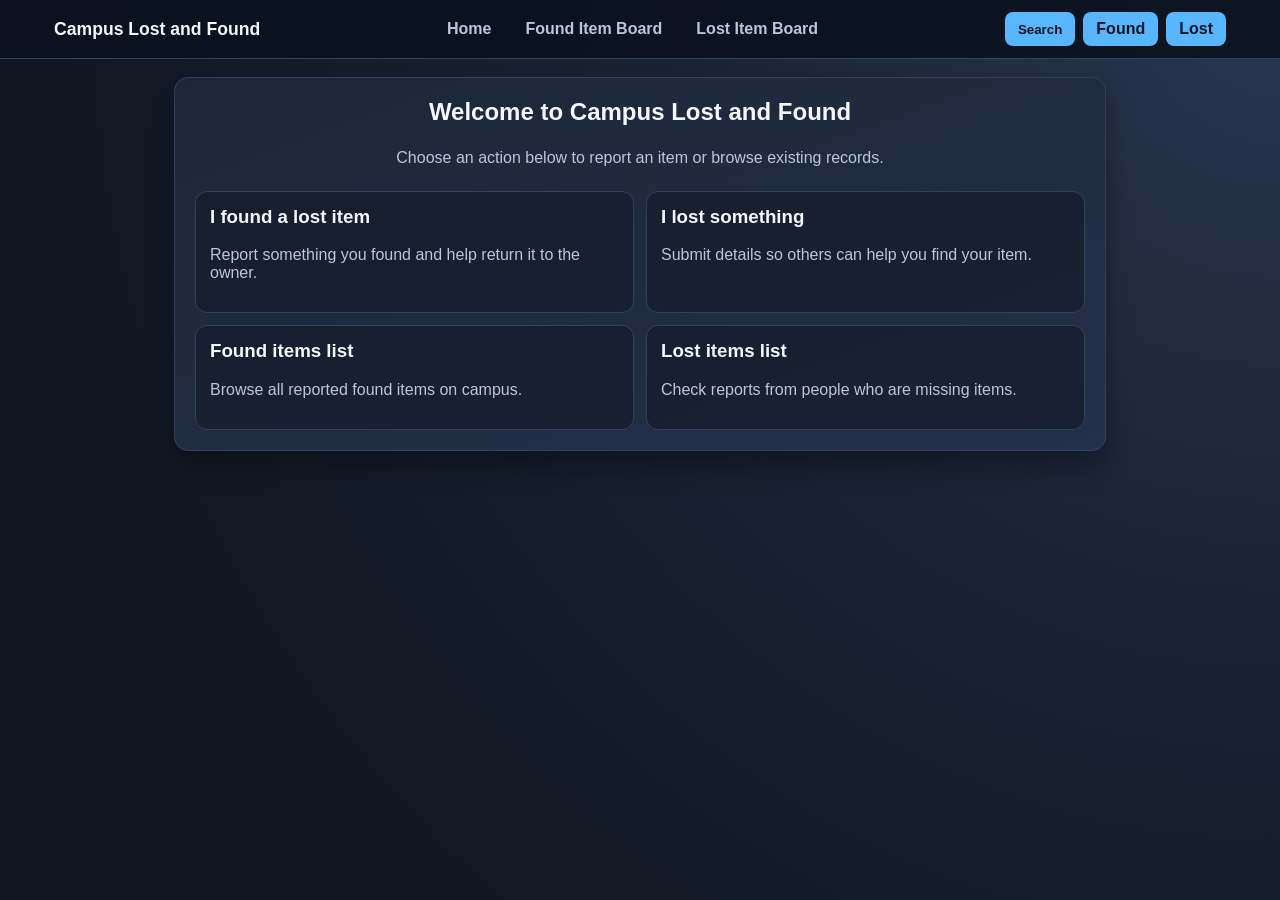
<file: index.html>
<!DOCTYPE html>
<html lang="en">
<head>
    <meta charset="UTF-8">
    <meta name="viewport" content="width=device-width, initial-scale=1.0">
    <title>Campus Lost and Found</title>
    <link rel="stylesheet" href="style.css">
</head>
<body>
    <header class="site-header">
        <div class="header-inner">
            <div class="header-left">
                <a class="site-title" href="index.html">Campus Lost and Found</a>
            </div>

            <nav class="main-menu" aria-label="Main menu">
                <a href="index.html">Home</a>
                <a href="frontend/find_item_list.html">Found Item Board</a>
                <a href="frontend/lost_item_list.html">Lost Item Board</a>
            </nav>

            <div class="header-actions">
                <button type="button" class="header-btn header-search-trigger">Search</button>
                <a class="header-btn" href="frontend/find_form.html">Found</a>
                <a class="header-btn" href="frontend/lost_form.html">Lost</a>
            </div>
        </div>
    </header>

    <div id="header-search-popup" class="search-popup" hidden>
        <div id="header-search-backdrop" class="search-popup-backdrop"></div>

        <section class="search-popup-panel" role="dialog" aria-modal="true" aria-labelledby="header-search-title">
            <button type="button" id="header-search-close" class="search-popup-close" aria-label="Close search popup">X</button>
            <h2 id="header-search-title" class="search-popup-title">Quick Search</h2>

            <form id="header-search-form" class="search-popup-form">
                <div class="search-popup-field">
                    <label for="header-search-keyword">Keyword</label>
                    <input type="text" id="header-search-keyword" list="header-search-suggestions" placeholder="Item name, location, details...">
                    <datalist id="header-search-suggestions"></datalist>
                </div>

                <div class="search-popup-field">
                    <label for="header-search-category">Category</label>
                    <select id="header-search-category">
                        <option value="">All categories</option>
                        <option value="Electronics">Electronics</option>
                        <option value="Documents">Documents</option>
                        <option value="Stationery">Stationery</option>
                        <option value="Clothing">Clothing</option>
                        <option value="Accessories">Accessories</option>
                        <option value="Personal Item">Personal Item</option>
                        <option value="Other">Other</option>
                    </select>
                </div>

                <div class="search-popup-field">
                    <label for="header-search-board">Board</label>
                    <select id="header-search-board">
                        <option value="found">Found Item Board</option>
                        <option value="lost">Lost Item Board</option>
                    </select>
                </div>

                <div class="search-popup-actions">
                    <button type="button" id="header-search-cancel" class="btn-secondary">Cancel</button>
                    <button type="submit" class="btn-secondary">Search</button>
                </div>
            </form>
        </section>
    </div>

    <main class="page-wrap">
        <section class="panel hero">
            <h1>Welcome to Campus Lost and Found</h1>
            <p class="lead">Choose an action below to report an item or browse existing records.</p>

            <div class="hero-actions">
                <a class="action-card" href="frontend/find_form.html">
                    <h3>I found a lost item</h3>
                    <p class="small-note">Report something you found and help return it to the owner.</p>
                </a>

                <a class="action-card" href="frontend/lost_form.html">
                    <h3>I lost something</h3>
                    <p class="small-note">Submit details so others can help you find your item.</p>
                </a>

                <a class="action-card" href="frontend/find_item_list.html">
                    <h3>Found items list</h3>
                    <p class="small-note">Browse all reported found items on campus.</p>
                </a>

                <a class="action-card" href="frontend/lost_item_list.html">
                    <h3>Lost items list</h3>
                    <p class="small-note">Check reports from people who are missing items.</p>
                </a>
            </div>
        </section>
    </main>

    <script src="backend/database.js"></script>
    <script src="backend/header_search.js"></script>
</body>
</html>
</file>
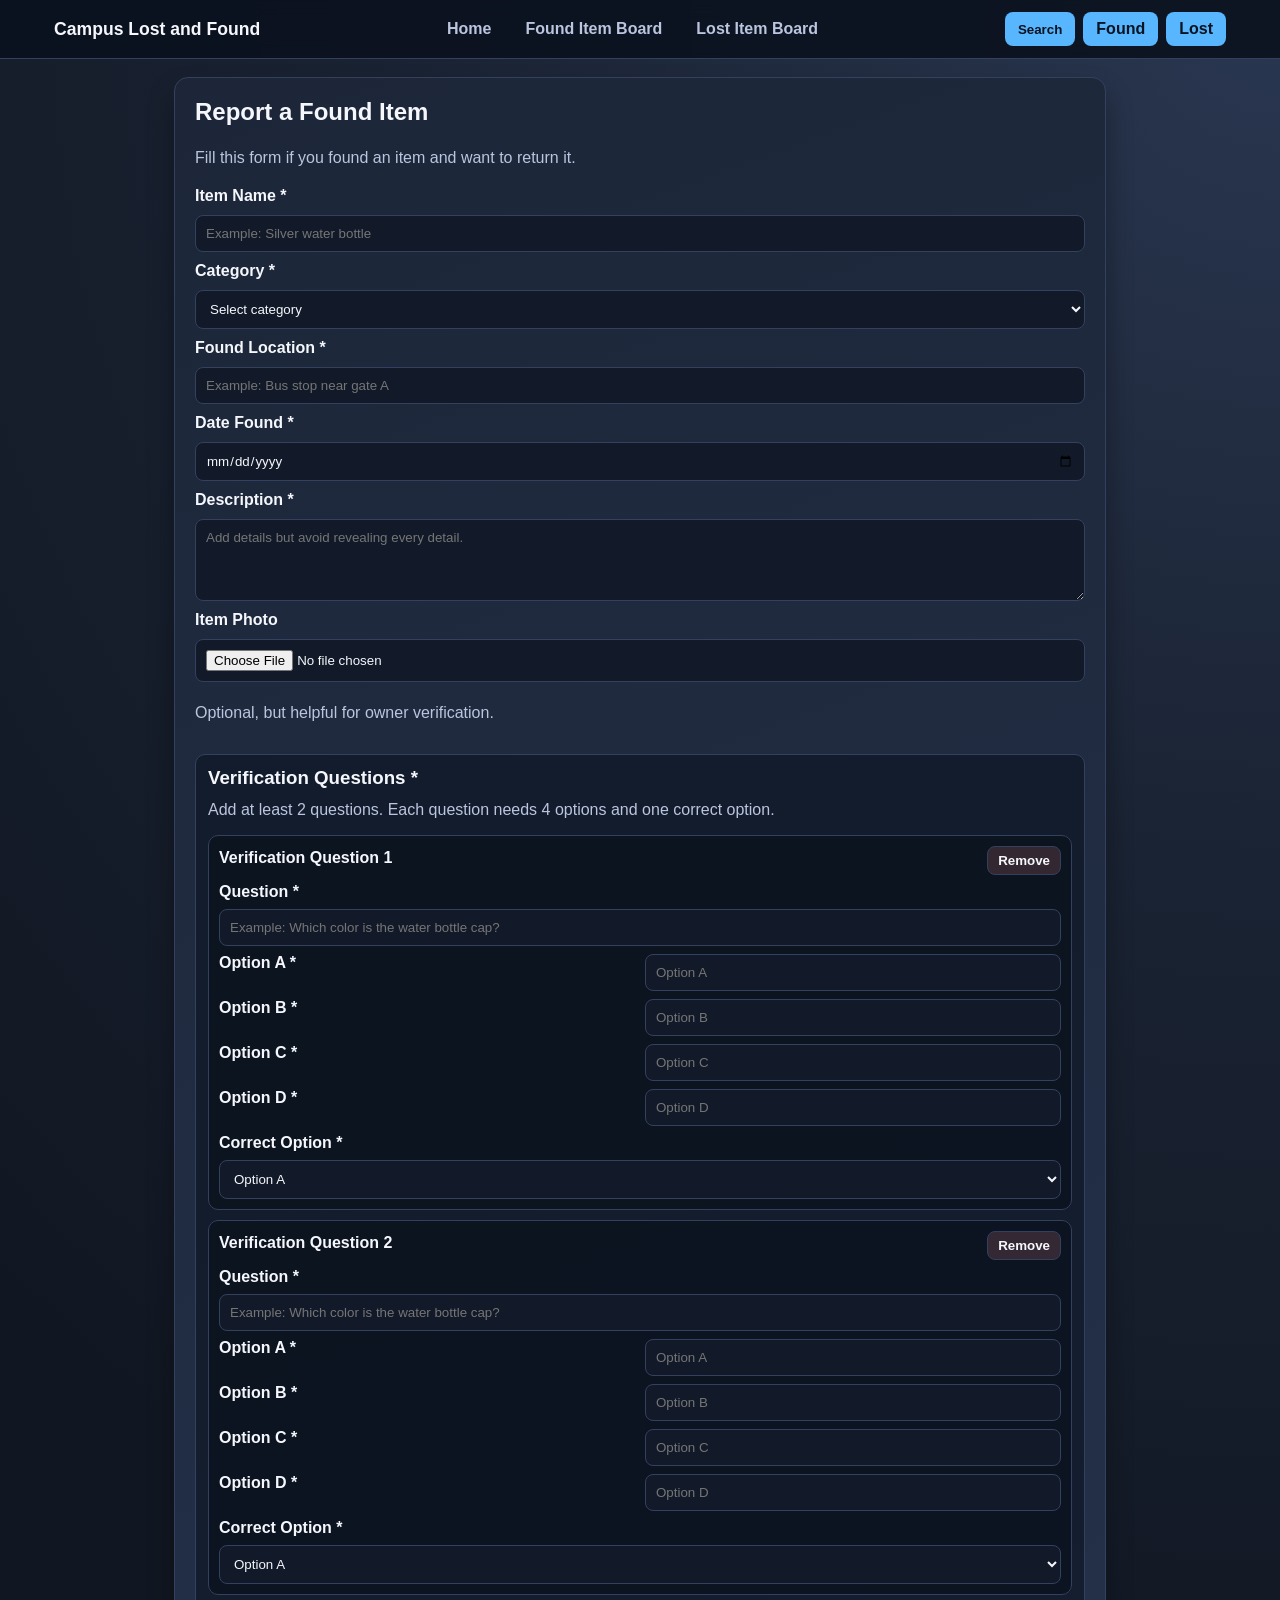
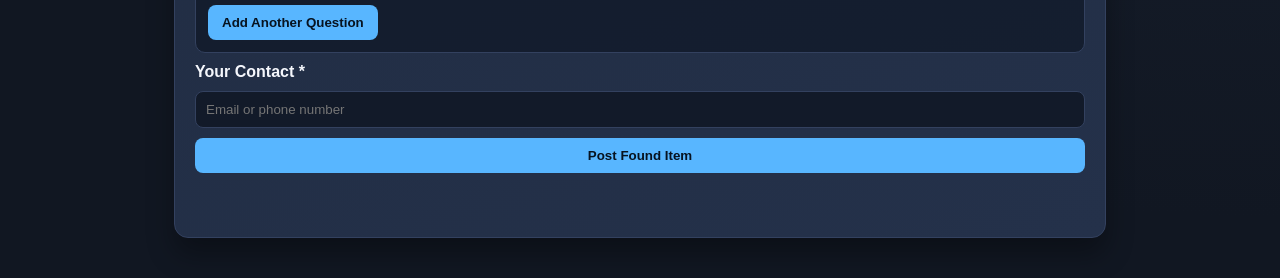
<file: frontend/find_form.html>
<!DOCTYPE html>
<html lang="en">
<head>
	<meta charset="UTF-8">
	<meta name="viewport" content="width=device-width, initial-scale=1.0">
	<title>Report Found Item</title>
	<link rel="stylesheet" href="../style.css">
</head>
<body>
	<header class="site-header">
		<div class="header-inner">
			<div class="header-left">
				<a class="site-title" href="../index.html">Campus Lost and Found</a>
			</div>

			<nav class="main-menu" aria-label="Main menu">
				<a href="../index.html">Home</a>
				<a href="find_item_list.html">Found Item Board</a>
				<a href="lost_item_list.html">Lost Item Board</a>
			</nav>

			<div class="header-actions">
				<button type="button" class="header-btn header-search-trigger">Search</button>
				<a class="header-btn" href="find_form.html">Found</a>
				<a class="header-btn" href="lost_form.html">Lost</a>
			</div>
		</div>
	</header>

	<div id="header-search-popup" class="search-popup" hidden>
		<div id="header-search-backdrop" class="search-popup-backdrop"></div>

		<section class="search-popup-panel" role="dialog" aria-modal="true" aria-labelledby="header-search-title">
			<button type="button" id="header-search-close" class="search-popup-close" aria-label="Close search popup">X</button>
			<h2 id="header-search-title" class="search-popup-title">Quick Search</h2>

			<form id="header-search-form" class="search-popup-form">
				<div class="search-popup-field">
					<label for="header-search-keyword">Keyword</label>
					<input type="text" id="header-search-keyword" list="header-search-suggestions" placeholder="Item name, location, details...">
					<datalist id="header-search-suggestions"></datalist>
				</div>

				<div class="search-popup-field">
					<label for="header-search-category">Category</label>
					<select id="header-search-category">
						<option value="">All categories</option>
						<option value="Electronics">Electronics</option>
						<option value="Documents">Documents</option>
						<option value="Stationery">Stationery</option>
						<option value="Clothing">Clothing</option>
						<option value="Accessories">Accessories</option>
						<option value="Personal Item">Personal Item</option>
						<option value="Other">Other</option>
					</select>
				</div>

				<div class="search-popup-field">
					<label for="header-search-board">Board</label>
					<select id="header-search-board">
						<option value="found">Found Item Board</option>
						<option value="lost">Lost Item Board</option>
					</select>
				</div>

				<div class="search-popup-actions">
					<button type="button" id="header-search-cancel" class="btn-secondary">Cancel</button>
					<button type="submit" class="btn-secondary">Search</button>
				</div>
			</form>
		</section>
	</div>

	<main class="page-wrap">
		<section class="panel">
			<h1>Report a Found Item</h1>
			<p class="lead">Fill this form if you found an item and want to return it.</p>

			<form id="find-form" class="simple-form" novalidate>
				<label for="item-name">Item Name *</label>
				<input type="text" id="item-name" required placeholder="Example: Silver water bottle">

				<label for="category">Category *</label>
				<select id="category" required>
					<option value="">Select category</option>
					<option value="Electronics">Electronics</option>
					<option value="Documents">Documents</option>
					<option value="Stationery">Stationery</option>
					<option value="Clothing">Clothing</option>
					<option value="Accessories">Accessories</option>
					<option value="Personal Item">Personal Item</option>
					<option value="Other">Other</option>
				</select>

				<label for="location">Found Location *</label>
				<input type="text" id="location" required placeholder="Example: Bus stop near gate A">

				<label for="date">Date Found *</label>
				<input type="date" id="date" required>

				<label for="description">Description *</label>
				<textarea id="description" rows="4" required placeholder="Add details but avoid revealing every detail."></textarea>

				<label for="photo">Item Photo</label>
				<input type="file" id="photo" accept="image/*">
				<p class="small-note">Optional, but helpful for owner verification.</p>

				<div class="verification-builder">
					<h3>Verification Questions *</h3>
					<p class="small-note">Add at least 2 questions. Each question needs 4 options and one correct option.</p>
					<div id="verification-questions" class="question-builder-list"></div>
					<button type="button" id="add-question-button" class="btn-secondary">Add Another Question</button>
				</div>

				<label for="contact">Your Contact *</label>
				<input type="text" id="contact" required placeholder="Email or phone number">

				<button type="submit" class="btn-primary">Post Found Item</button>
			</form>

			<p id="form-message" class="form-message" aria-live="polite"></p>
		</section>
	</main>

	<script src="../backend/database.js"></script>
	<script src="../backend/find_form.js"></script>
	<script src="../backend/header_search.js"></script>
</body>
</html>
</file>
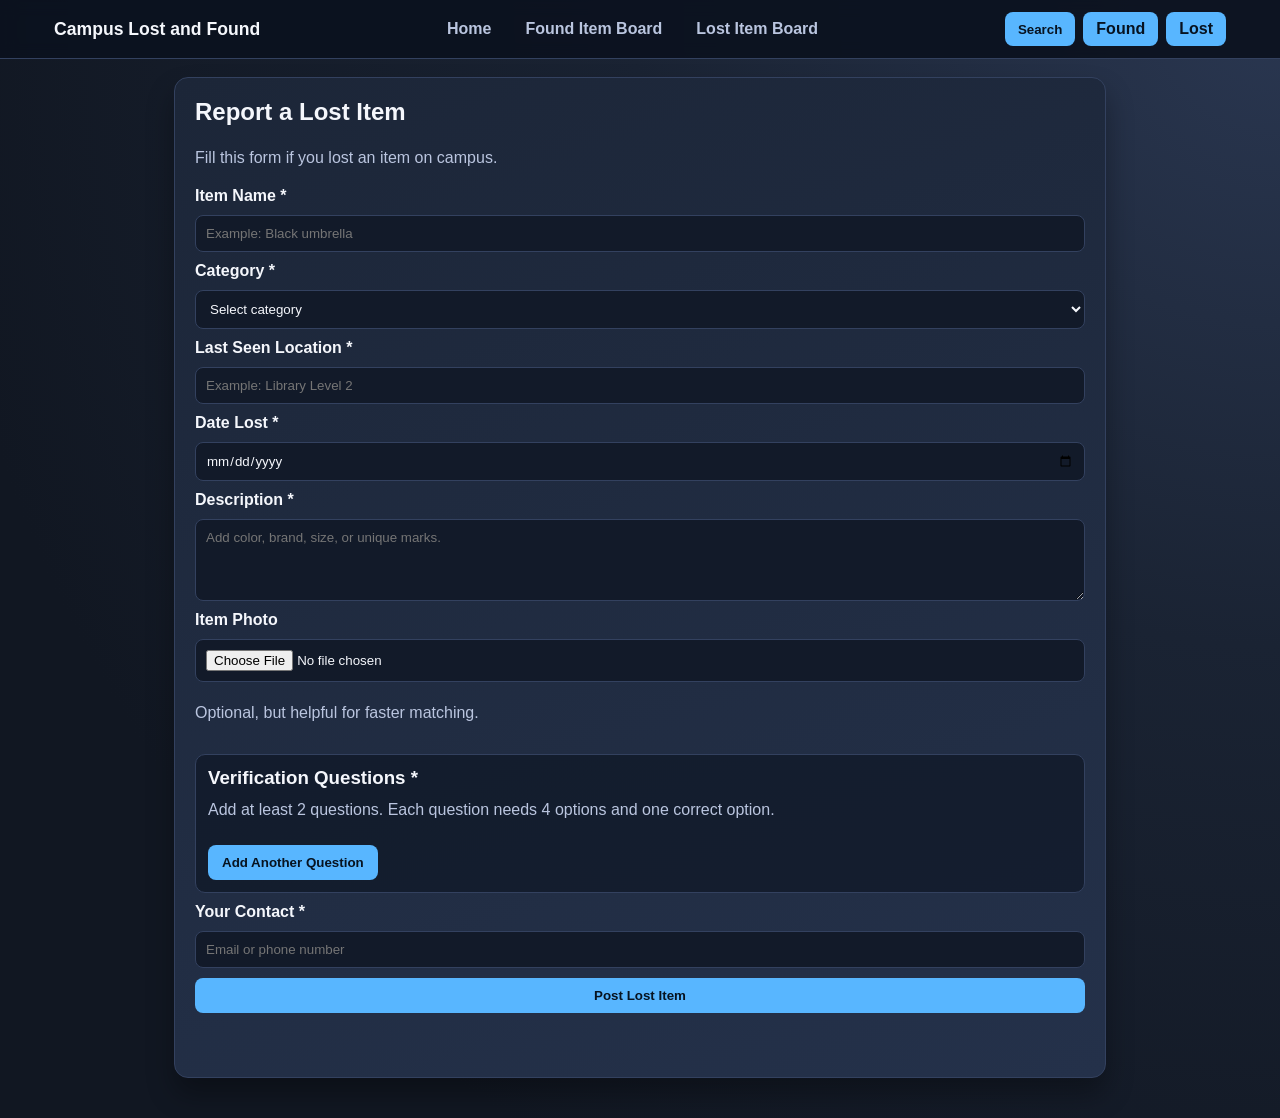
<file: frontend/lost_form.html>
<!DOCTYPE html>
<html lang="en">
<head>
	<meta charset="UTF-8">
	<meta name="viewport" content="width=device-width, initial-scale=1.0">
	<title>Report Lost Item</title>
	<link rel="stylesheet" href="../style.css">
</head>
<body>
	<header class="site-header">
		<div class="header-inner">
			<div class="header-left">
				<a class="site-title" href="../index.html">Campus Lost and Found</a>
			</div>

			<nav class="main-menu" aria-label="Main menu">
				<a href="../index.html">Home</a>
				<a href="find_item_list.html">Found Item Board</a>
				<a href="lost_item_list.html">Lost Item Board</a>
			</nav>

			<div class="header-actions">
				<button type="button" class="header-btn header-search-trigger">Search</button>
				<a class="header-btn" href="find_form.html">Found</a>
				<a class="header-btn" href="lost_form.html">Lost</a>
			</div>
		</div>
	</header>

	<div id="header-search-popup" class="search-popup" hidden>
		<div id="header-search-backdrop" class="search-popup-backdrop"></div>

		<section class="search-popup-panel" role="dialog" aria-modal="true" aria-labelledby="header-search-title">
			<button type="button" id="header-search-close" class="search-popup-close" aria-label="Close search popup">X</button>
			<h2 id="header-search-title" class="search-popup-title">Quick Search</h2>

			<form id="header-search-form" class="search-popup-form">
				<div class="search-popup-field">
					<label for="header-search-keyword">Keyword</label>
					<input type="text" id="header-search-keyword" list="header-search-suggestions" placeholder="Item name, location, details...">
					<datalist id="header-search-suggestions"></datalist>
				</div>

				<div class="search-popup-field">
					<label for="header-search-category">Category</label>
					<select id="header-search-category">
						<option value="">All categories</option>
						<option value="Electronics">Electronics</option>
						<option value="Documents">Documents</option>
						<option value="Stationery">Stationery</option>
						<option value="Clothing">Clothing</option>
						<option value="Accessories">Accessories</option>
						<option value="Personal Item">Personal Item</option>
						<option value="Other">Other</option>
					</select>
				</div>

				<div class="search-popup-field">
					<label for="header-search-board">Board</label>
					<select id="header-search-board">
						<option value="found">Found Item Board</option>
						<option value="lost">Lost Item Board</option>
					</select>
				</div>

				<div class="search-popup-actions">
					<button type="button" id="header-search-cancel" class="btn-secondary">Cancel</button>
					<button type="submit" class="btn-secondary">Search</button>
				</div>
			</form>
		</section>
	</div>

	<main class="page-wrap">
		<section class="panel">
			<h1>Report a Lost Item</h1>
			<p class="lead">Fill this form if you lost an item on campus.</p>

			<form id="lost-form" class="simple-form" novalidate>
				<label for="item-name">Item Name *</label>
				<input type="text" id="item-name" required placeholder="Example: Black umbrella">

				<label for="category">Category *</label>
				<select id="category" required>
					<option value="">Select category</option>
					<option value="Electronics">Electronics</option>
					<option value="Documents">Documents</option>
					<option value="Stationery">Stationery</option>
					<option value="Clothing">Clothing</option>
					<option value="Accessories">Accessories</option>
					<option value="Personal Item">Personal Item</option>
					<option value="Other">Other</option>
				</select>

				<label for="location">Last Seen Location *</label>
				<input type="text" id="location" required placeholder="Example: Library Level 2">

				<label for="date">Date Lost *</label>
				<input type="date" id="date" required>

				<label for="description">Description *</label>
				<textarea id="description" rows="4" required placeholder="Add color, brand, size, or unique marks."></textarea>

				<label for="photo">Item Photo</label>
				<input type="file" id="photo" accept="image/*">
				<p class="small-note">Optional, but helpful for faster matching.</p>

				<div class="verification-builder">
					<h3>Verification Questions *</h3>
					<p class="small-note">Add at least 2 questions. Each question needs 4 options and one correct option.</p>
					<div id="verification-questions" class="question-builder-list"></div>
					<button type="button" id="add-question-button" class="btn-secondary">Add Another Question</button>
				</div>

				<label for="contact">Your Contact *</label>
				<input type="text" id="contact" required placeholder="Email or phone number">

				<button type="submit" class="btn-primary">Post Lost Item</button>
			</form>

			<p id="form-message" class="form-message" aria-live="polite"></p>
		</section>
	</main>

	<script src="../backend/database.js"></script>
	<script src="../backend/lost_form.js"></script>
	<script src="../backend/header_search.js"></script>
</body>
</html>
</file>
<file: style.css>
:root {
	--bg: #111722;
	--bg-accent: #1a2333;
	--panel: #1c2638;
	--panel-soft: #24314a;
	--text: #f5f7fc;
	--muted: #bac5df;
	--line: #33415f;
	--primary: #58b6ff;
	--primary-hover: #79c5ff;
	--danger: #ff8d8d;
	--success: #71d89b;
}

* {
	box-sizing: border-box;
}

body {
	margin: 0;
	min-height: 100vh;
	color: var(--text);
	font-family: "Franklin Gothic Medium", "Trebuchet MS", sans-serif;
	background: radial-gradient(circle at top right, #2a3751 0%, var(--bg-accent) 38%, var(--bg) 80%);
}

.site-header {
	position: sticky;
	top: 0;
	z-index: 1000;
	background: rgba(11, 18, 31, 0.92);
	backdrop-filter: blur(8px);
	border-bottom: 1px solid var(--line);
}

.header-inner {
	width: min(1200px, 100%);
	margin: 0 auto;
	padding: 12px 14px;
	display: grid;
	grid-template-columns: auto 1fr auto;
	align-items: center;
	gap: 12px;
}

.header-left {
	display: flex;
	align-items: center;
	gap: 0;
	justify-self: start;
	flex-wrap: wrap;
}

.site-title {
	color: var(--text);
	text-decoration: none;
	font-size: 1.1rem;
	font-weight: 700;
	white-space: nowrap;
}

.main-menu {
	display: flex;
	justify-content: center;
	gap: 14px;
	flex-wrap: wrap;
	justify-self: center;
}

.main-menu a {
	color: var(--muted);
	text-decoration: none;
	font-weight: 700;
	padding: 6px 10px;
	border-radius: 8px;
}

.main-menu a:hover {
	color: var(--text);
	background: rgba(88, 182, 255, 0.15);
}

.header-actions {
	display: flex;
	gap: 8px;
	flex-wrap: wrap;
	justify-content: flex-end;
	justify-self: end;
}

.header-btn {
	display: inline-flex;
	align-items: center;
	justify-content: center;
	padding: 7px 12px;
	border-radius: 8px;
	text-decoration: none;
	font-weight: 700;
	color: #071320;
	background: var(--primary);
	border: 1px solid transparent;
	transition: background 0.2s ease;
}

.header-btn:hover {
	background: var(--primary-hover);
}

.search-popup[hidden] {
	display: none;
}

.search-popup {
	position: fixed;
	inset: 0;
	z-index: 2000;
	display: grid;
	place-items: start center;
	padding: 76px 12px 12px;
}

.search-popup-backdrop {
	position: absolute;
	inset: 0;
	background: rgba(4, 7, 14, 0.6);
}

.search-popup-panel {
	position: relative;
	width: min(620px, 100%);
	background: linear-gradient(170deg, #1f2a41 0%, #172131 100%);
	border: 1px solid var(--line);
	border-radius: 14px;
	padding: 16px;
	box-shadow: 0 22px 44px rgba(0, 0, 0, 0.35);
	z-index: 1;
}

.search-popup-title {
	margin: 0 0 12px;
	padding-right: 34px;
}

.search-popup-close {
	position: absolute;
	top: 10px;
	right: 10px;
	width: 30px;
	height: 30px;
	border: 1px solid var(--line);
	border-radius: 50%;
	background: #111a28;
	color: var(--text);
	cursor: pointer;
	font-weight: 700;
}

.search-popup-form {
	display: grid;
	grid-template-columns: repeat(2, minmax(0, 1fr));
	gap: 10px;
}

.search-popup-field {
	display: grid;
	gap: 6px;
}

.search-popup-field label {
	font-weight: 700;
	color: var(--muted);
	font-size: 0.92rem;
}

.search-popup-field input,
.search-popup-field select {
	border: 1px solid var(--line);
	border-radius: 8px;
	background: #121a29;
	color: var(--text);
	padding: 10px;
	font-family: "Segoe UI", Tahoma, sans-serif;
}

.search-popup-actions {
	grid-column: 1 / -1;
	display: flex;
	justify-content: flex-end;
	gap: 8px;
	margin-top: 2px;
}

.search-popup-actions .btn-secondary {
	min-width: 110px;
}

.page-wrap {
	width: min(960px, 100%);
	margin: 0 auto;
	padding: 18px 14px 40px;
}

.panel {
	background: linear-gradient(160deg, var(--panel) 0%, var(--panel-soft) 100%);
	border: 1px solid var(--line);
	border-radius: 14px;
	padding: 20px;
	box-shadow: 0 16px 28px rgba(0, 0, 0, 0.32);
}

.hero {
	text-align: center;
}

h1,
h2,
h3 {
	margin-top: 0;
}

.lead {
	color: var(--muted);
	line-height: 1.55;
}

.hero-actions {
	display: grid;
	grid-template-columns: repeat(2, minmax(0, 1fr));
	gap: 12px;
	margin-top: 20px;
}

.action-card {
	display: block;
	text-align: left;
	padding: 14px;
	border-radius: 12px;
	text-decoration: none;
	color: var(--text);
	background: rgba(20, 27, 41, 0.7);
	border: 1px solid var(--line);
	transition: border-color 0.2s ease, transform 0.2s ease;
}

.action-card:hover {
	transform: translateY(-2px);
	border-color: var(--primary);
}

.simple-form {
	display: grid;
	gap: 10px;
}

.simple-form label {
	font-weight: 700;
}

.simple-form input,
.simple-form textarea,
.simple-form select {
	width: 100%;
	border: 1px solid var(--line);
	border-radius: 8px;
	background: #121a29;
	color: var(--text);
	padding: 10px;
	font-family: "Segoe UI", Tahoma, sans-serif;
}

.simple-form textarea {
	resize: vertical;
}

.verification-builder {
	margin-top: 6px;
	padding: 12px;
	border-radius: 10px;
	border: 1px solid var(--line);
	background: rgba(13, 21, 34, 0.65);
}

.verification-builder h3 {
	margin-bottom: 6px;
}

.question-builder-list {
	display: grid;
	gap: 10px;
	margin: 10px 0;
}

.question-builder-block {
	border: 1px solid var(--line);
	border-radius: 10px;
	padding: 10px;
	margin: 0;
	background: rgba(7, 13, 22, 0.55);
	display: grid;
	gap: 8px;
}

.question-builder-header {
	display: flex;
	justify-content: space-between;
	align-items: center;
	gap: 8px;
}

.question-block-title {
	margin: 0;
	font-size: 1rem;
}

.question-remove-btn {
	border: 1px solid var(--line);
	border-radius: 8px;
	padding: 6px 10px;
	background: rgba(255, 141, 141, 0.16);
	color: var(--text);
	cursor: pointer;
	font-weight: 700;
}

.question-remove-btn:hover {
	border-color: var(--danger);
}

.question-options-grid {
	display: grid;
	grid-template-columns: 1fr 1fr;
	gap: 8px 10px;
}

.question-options-grid label {
	font-weight: 700;
}

.btn-primary,
.btn-secondary {
	border: 0;
	border-radius: 8px;
	padding: 10px 14px;
	cursor: pointer;
	font-weight: 700;
	color: #071320;
	background: var(--primary);
}

.btn-primary:hover,
.btn-secondary:hover {
	background: var(--primary-hover);
}

.search-row {
	display: grid;
	grid-template-columns: repeat(3, minmax(0, 1fr)) auto auto;
	gap: 10px;
	margin-bottom: 8px;
}

.filter-group {
	display: grid;
	gap: 6px;
}

.filter-group label {
	font-weight: 700;
	color: var(--muted);
	font-size: 0.92rem;
}

.search-row input,
.search-row select {
	border: 1px solid var(--line);
	border-radius: 8px;
	background: #121a29;
	color: var(--text);
	padding: 10px;
}

.search-row .btn-secondary {
	align-self: end;
}

.item-grid {
	display: grid;
	gap: 12px;
	margin-top: 12px;
}

.item-card {
	border: 1px solid var(--line);
	border-radius: 10px;
	padding: 14px;
	background: rgba(10, 15, 24, 0.7);
}

.item-photo {
	display: block;
	width: 100%;
	max-height: 250px;
	object-fit: cover;
	border-radius: 8px;
	border: 1px solid var(--line);
	margin: 10px 0 12px;
	cursor: zoom-in;
}

.lightbox-open {
	overflow: hidden;
}

.image-lightbox[hidden] {
	display: none;
}

.image-lightbox {
	position: fixed;
	inset: 0;
	z-index: 3000;
	display: grid;
	place-items: center;
	padding: 16px;
}

.image-lightbox-backdrop {
	position: absolute;
	inset: 0;
	background: rgba(4, 9, 16, 0.82);
}

.image-lightbox-panel {
	position: relative;
	margin: 0;
	width: min(95vw, 1000px);
	background: #0e1523;
	border: 1px solid var(--line);
	border-radius: 12px;
	padding: 10px 10px 8px;
	box-shadow: 0 24px 48px rgba(0, 0, 0, 0.45);
	z-index: 1;
}

.image-lightbox-image {
	display: block;
	width: 100%;
	max-height: 78vh;
	object-fit: contain;
	background: #050a12;
	border-radius: 8px;
}

.image-lightbox-caption {
	margin: 8px 6px 2px;
	text-align: center;
	color: var(--muted);
	font-size: 0.95rem;
}

.image-lightbox-close {
	position: absolute;
	top: 8px;
	right: 8px;
	width: 32px;
	height: 32px;
	border: 1px solid var(--line);
	border-radius: 999px;
	background: rgba(13, 22, 34, 0.95);
	color: var(--text);
	cursor: pointer;
	font-weight: 700;
}

.image-lightbox-close:hover {
	border-color: var(--primary);
}

.verify-modal[hidden] {
	display: none;
}

.verify-modal {
	position: fixed;
	inset: 0;
	z-index: 3200;
	display: grid;
	place-items: center;
	padding: 16px;
}

.verify-modal-backdrop {
	position: absolute;
	inset: 0;
	background: rgba(4, 9, 16, 0.82);
}

.verify-modal-panel {
	position: relative;
	width: min(620px, 100%);
	background: linear-gradient(160deg, #1e2a41 0%, #162032 100%);
	border: 1px solid var(--line);
	border-radius: 12px;
	padding: 14px;
	box-shadow: 0 24px 48px rgba(0, 0, 0, 0.45);
	z-index: 1;
}

.verify-modal-panel.verify-panel-success {
	animation: verifySuccessPulse 0.32s ease;
	box-shadow: 0 0 0 2px rgba(113, 216, 155, 0.55), 0 24px 48px rgba(0, 0, 0, 0.45);
}

.verify-modal-panel.verify-panel-fail {
	animation: verifyFailShake 0.32s ease;
	box-shadow: 0 0 0 2px rgba(255, 141, 141, 0.6), 0 24px 48px rgba(0, 0, 0, 0.45);
}

@keyframes verifySuccessPulse {
	0% {
		transform: scale(1);
	}
	45% {
		transform: scale(1.015);
	}
	100% {
		transform: scale(1);
	}
}

@keyframes verifyFailShake {
	0% {
		transform: translateX(0);
	}
	25% {
		transform: translateX(-7px);
	}
	50% {
		transform: translateX(7px);
	}
	75% {
		transform: translateX(-5px);
	}
	100% {
		transform: translateX(0);
	}
}

.verify-modal-close {
	position: absolute;
	top: 8px;
	right: 8px;
	width: 30px;
	height: 30px;
	border: 1px solid var(--line);
	border-radius: 50%;
	background: #111a28;
	color: var(--text);
	cursor: pointer;
	font-weight: 700;
}

.verify-modal-counter {
	font-size: 0.9rem;
	color: var(--muted);
	margin-bottom: 6px;
	padding-right: 34px;
}

.verify-modal-question {
	font-size: 1.05rem;
	font-weight: 700;
	margin-bottom: 10px;
}

.verify-options {
	display: grid;
	gap: 8px;
}

.verify-option-btn {
	border: 1px solid var(--line);
	border-radius: 8px;
	padding: 10px;
	text-align: left;
	background: #121a29;
	color: var(--text);
	cursor: pointer;
	font-weight: 700;
}

.verify-option-btn:hover {
	border-color: var(--primary);
	background: rgba(88, 182, 255, 0.12);
}

.verify-modal-note {
	margin-top: 10px;
	color: var(--muted);
	font-size: 0.92rem;
}

.item-meta,
.item-description,
.question-text {
	margin: 6px 0;
	color: var(--muted);
}

.contact-message,
.form-message {
	margin-top: 10px;
	min-height: 18px;
	font-weight: 700;
}

.contact-message.error,
.form-message.error {
	color: var(--danger);
}

.contact-message.success,
.form-message.success {
	color: var(--success);
}

.empty-state {
	border: 1px dashed var(--line);
	border-radius: 10px;
	padding: 14px;
	color: var(--muted);
	text-align: center;
}

.small-note {
	color: var(--muted);
	margin-top: 12px;
}

@media (max-width: 720px) {
	.header-inner {
		grid-template-columns: 1fr;
		justify-items: start;
	}

	.main-menu {
		justify-content: flex-start;
	}

	.header-actions {
		justify-content: flex-start;
		justify-self: start;
	}

	.search-popup-form {
		grid-template-columns: 1fr;
	}

	.search-popup-actions {
		justify-content: stretch;
	}

	.search-popup-actions .btn-secondary {
		width: 100%;
	}

	.hero-actions {
		grid-template-columns: 1fr;
	}

	.question-options-grid {
		grid-template-columns: 1fr;
	}

	.search-row {
		grid-template-columns: 1fr;
	}

	.search-row .btn-secondary {
		width: 100%;
	}

	.image-lightbox-image {
		max-height: 72vh;
	}
}
</file>
